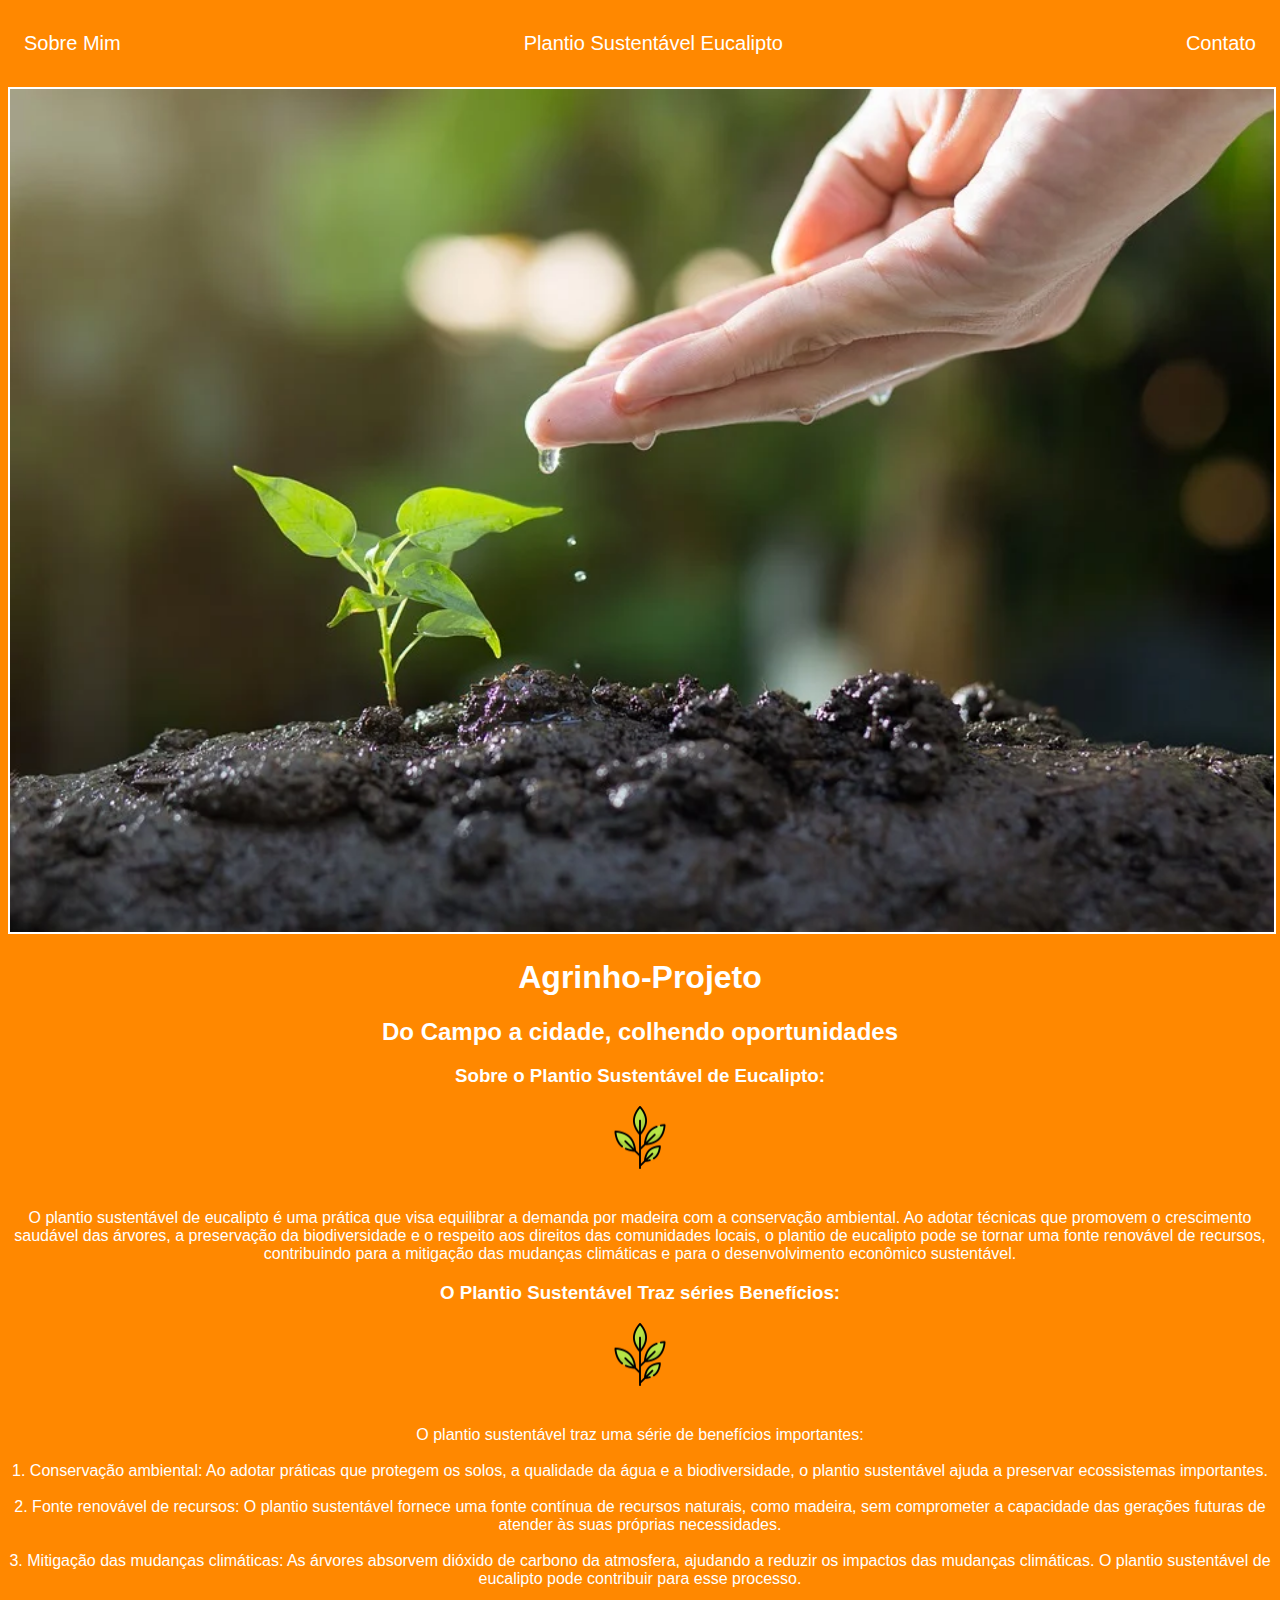
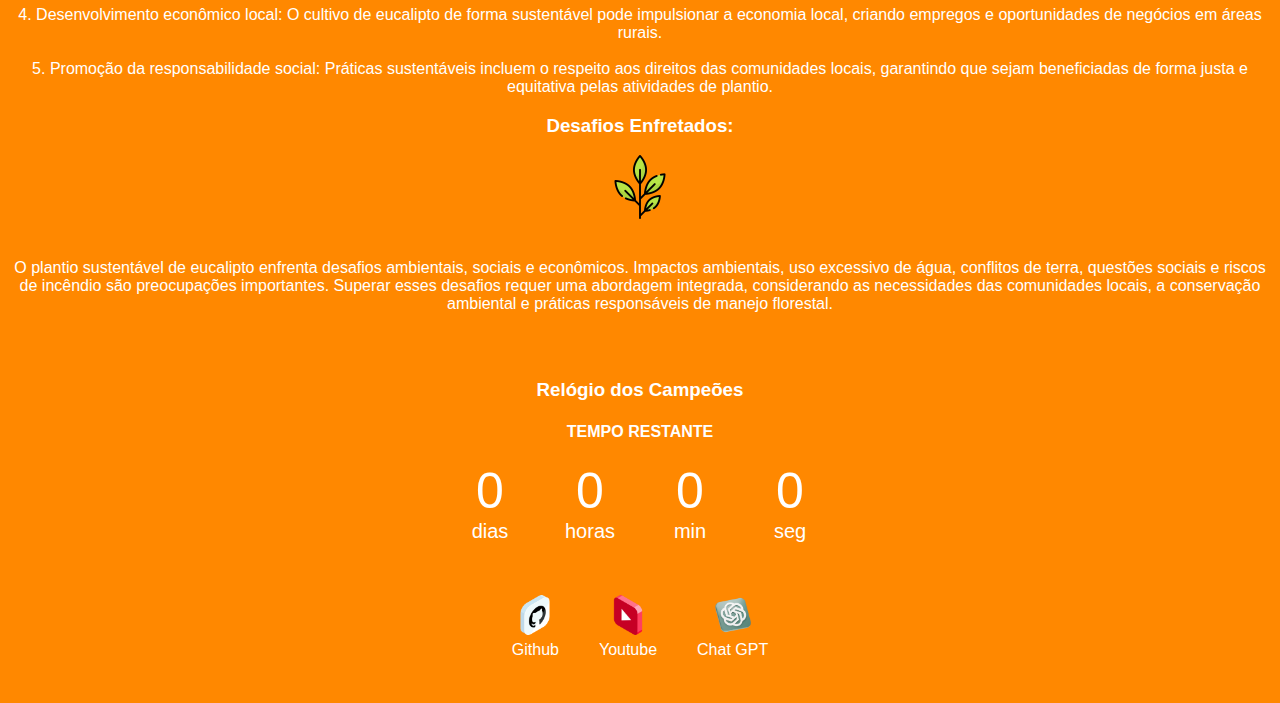
<file: index.html>
<!DOCTYPE html>
<html lang="pt-br">

<head>
    <meta charset="UTF-8">
    <meta http-equiv="X-UA-Compatible" content="IE=edge">
    <meta name="viewport" content="width=device-width, initial-scale=1.0">
    <title>Agrinho 3 ano</title>
    <link rel="stylesheet" href="style.css">
</head>
<style>
    body{
    min-height:200vh;
    }

    ::-webkit-scrollbar 
    {
        width: 10px;
    }

    ::-webkit-scrollbar-track 
    {
        background: rgb(255, 255, 255);
    }

    ::-webkit-scrollbar-thumb 
    {
        background: #ff8800;
        border-radius: 12px;
    }

    ::-webkit-scrollbar-thumb:hover 
    {
        opacity: .95;
    }
  </style>

<body>
    
    <div class="container">
        <nav>
            <ul>
                <li>
                    <a href="index.html">Sobre Mim</a>
                </li>
                <li>
                    <a href="projeto.html">Plantio Sustentável Eucalipto</a>
                    
                </li>
                <li>
                    <a href="contact.html">Contato</a>
                </li>
            </ul>
        </nav>

        <header>
            <div class="center">
                <img src="soil-8080788_960_720.webp"></img>
            </div>
            <h1>Agrinho-Projeto</h1>
            <h2>Do Campo a cidade, colhendo oportunidades</h2>
        </header>

        <main>
            <section>
                <h3>Sobre o Plantio Sustentável de Eucalipto:</h3>
                <p>
                    <img src="eucalipto.png" height="8%" width="5%"></a>
                    <br><br><br>
                    O plantio sustentável de eucalipto é uma prática que visa equilibrar a demanda por madeira com a conservação ambiental. Ao adotar técnicas que promovem o crescimento saudável das árvores, a preservação da biodiversidade e o respeito aos direitos das comunidades locais, o plantio de eucalipto pode se tornar uma fonte renovável de recursos, contribuindo para a mitigação das mudanças climáticas e para o desenvolvimento econômico sustentável.
                </p>
            </section>
            <section>
                <h3>O Plantio Sustentável Traz séries Benefícios:</h3>
                <p>
                    <img src="eucalipto.png" height="8%" width="5%"></a>
                    <br><br><br>
                    O plantio sustentável traz uma série de benefícios importantes:
<br><br>
1. Conservação ambiental: Ao adotar práticas que protegem os solos, a qualidade da água e a biodiversidade, o plantio sustentável ajuda a preservar ecossistemas importantes.
<br><br>
2. Fonte renovável de recursos: O plantio sustentável fornece uma fonte contínua de recursos naturais, como madeira, sem comprometer a capacidade das gerações futuras de atender às suas próprias necessidades.
<br><br>
3. Mitigação das mudanças climáticas: As árvores absorvem dióxido de carbono da atmosfera, ajudando a reduzir os impactos das mudanças climáticas. O plantio sustentável de eucalipto pode contribuir para esse processo.
<br><br>
4. Desenvolvimento econômico local: O cultivo de eucalipto de forma sustentável pode impulsionar a economia local, criando empregos e oportunidades de negócios em áreas rurais.
<br><br>
5. Promoção da responsabilidade social: Práticas sustentáveis incluem o respeito aos direitos das comunidades locais, garantindo que sejam beneficiadas de forma justa e equitativa pelas atividades de plantio.
                </p>
            </section>
            <section>
                <h3>Desafios Enfretados:</h3>
                <p>
                    <img src="eucalipto.png" height="8%" width="5%"></a>
                    <br><br><br>
                    O plantio sustentável de eucalipto enfrenta desafios ambientais, sociais e econômicos. Impactos ambientais, uso excessivo de água, conflitos de terra, questões sociais e riscos de incêndio são preocupações importantes. Superar esses desafios requer uma abordagem integrada, considerando as necessidades das comunidades locais, a conservação ambiental e práticas responsáveis de manejo florestal.
                </p>
            </section>
            <div>
            
            <section  class="container relogio">

                <div  class style="color:White;"align="center"aba-conteudo ativo">
                    <h3  class=aba-conteudo-titulo-principal">Relógio dos Campeões </h3>
                    <h4  class="aba-conteudo-titulo-secundario">Tempo Restante</h4>
                    <div  class="contador">
                        <div  class="contador-digito">
                            <p  class="contador-digito-numero"  id="dias0">7</p>
                            <p  class="contador-digito-texto">dias</p>
                        </div>
                        <div  class="contador-digito">
                            <p  class="contador-digito-numero"  id="horas0">7</p>
                            <p  class="contador-digito-texto">horas</p>
                        </div>
                        <div  class="contador-digito">
                            <p  class="contador-digito-numero"  id="min0">7</p>
                            <p  class="contador-digito-texto">min</p>
                        </div>
                        <div  class="contador-digito">
                            <p  class="contador-digito-numero"  id="seg0">7</p>
                            <p  class="contador-digito-texto">seg</p>
                        </div>
                    </div>
                </div>
            </section>
        </main>

        <footer>
            <a href="https://github.com/leobergamo10" target="_blank" rel="noopener noreferrer">
                <img src="github.png"></img>
                <p>Github</p>
            </a>

            </a>
            <a href="https://www.youtube.com/channel/UCV8brKcxvQI3hgrka5PRm5A" target="_blank" rel="noopener noreferrer">
                <img src="youtube.png"></img>
                <p>Youtube</p>
                <a href="https://chatgpt.com/" target="_blank" rel="noopener noreferrer">
                    <img src="ia.png"></img>
                    <p>Chat GPT</p>
                </a>
            </a>
        </footer>
      
    </div>
</body>
<script src="main.js"></script>
</html>
</file>
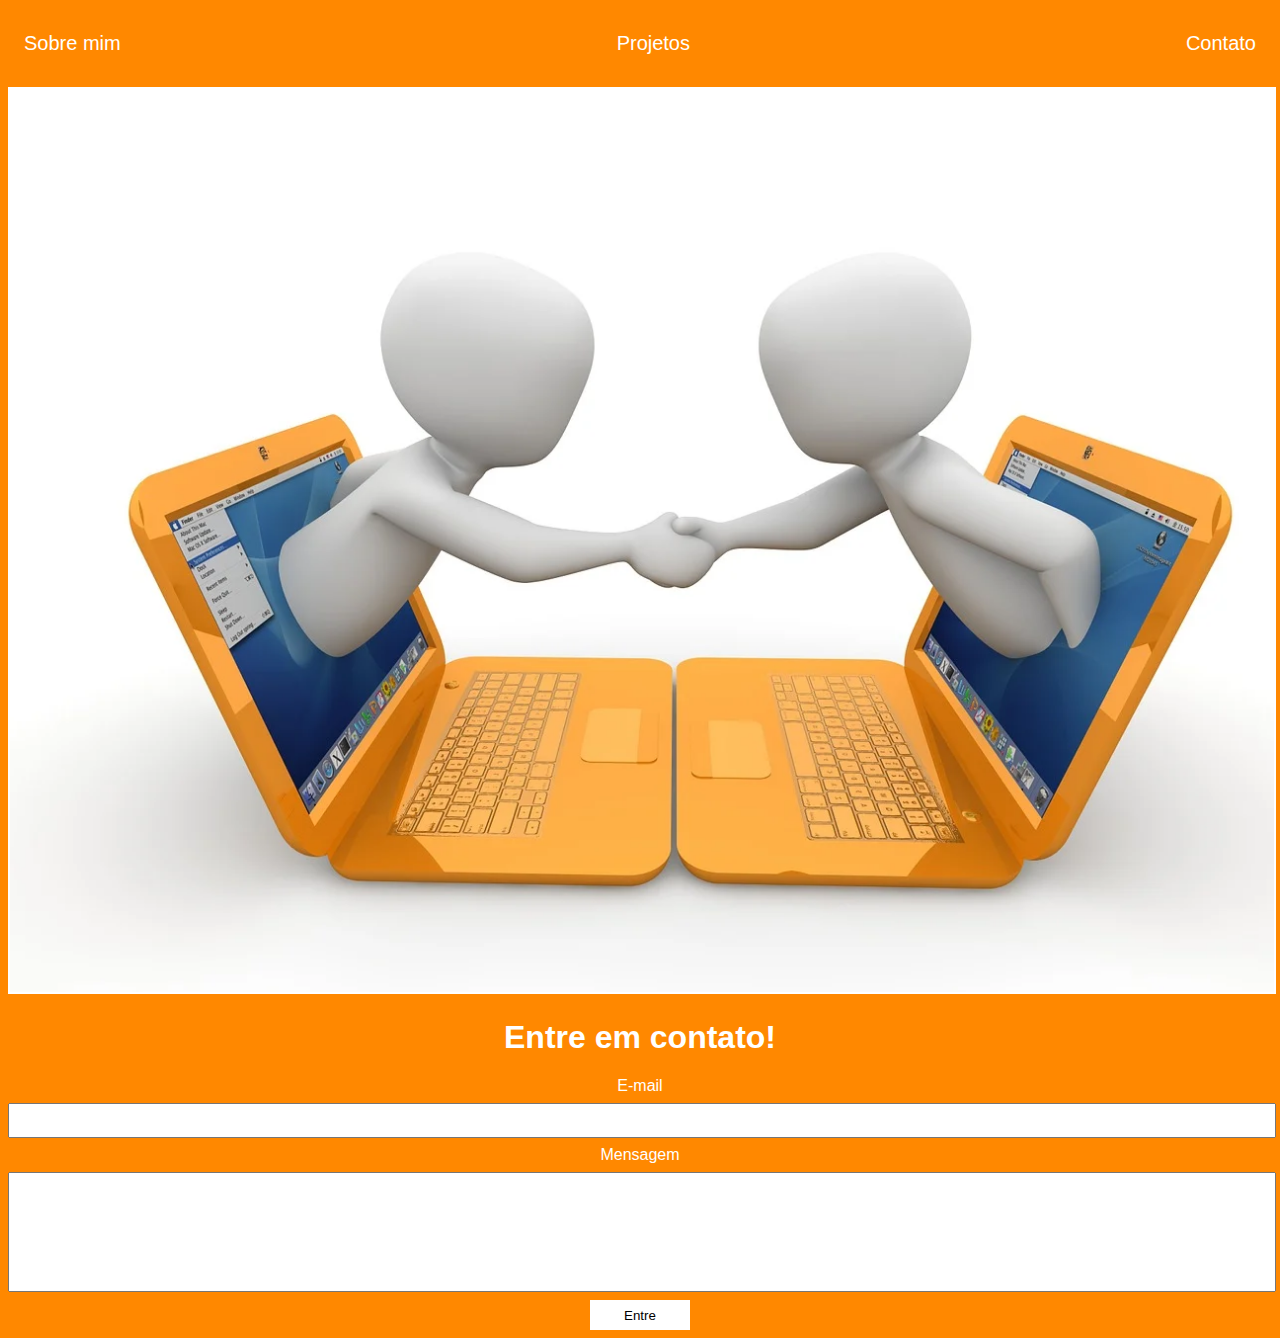
<file: contact.html>
<!DOCTYPE html>
<html lang="pt-br">

    <head>
        <meta charset="UTF-8">
        <meta http-equiv="X-UA-Compatible" content="IE=edge">
        <meta name="viewport" content="width=device-width, initial-scale=1.0">
        <title>Contact</title>
        <link rel="stylesheet" href="style.css">
    </head>

    <body>
        <div class="container">
            <nav>
                <ul>
                    <li>
                        <a href="index.html">Sobre mim</a>
                    </li>
                    <li>
                        <a href="project.html">Projetos</a>
                    </li>
                    <li>
                        <a href="contact.html">Contato</a>
                    </li>
                </ul>
            </nav>

            <header class="center">
                <div>
                    <img src="meeting-1020145_1280.webp"></img>
                </div>
                <h1>Entre em contato!</h1>
            </header>
            <form class="contact-form" action="https://docs.google.com/forms/u/0/?pli=1&tgif=d" method="POST">
                <div>
                    <label for="email">E-mail</label>
                    <input type="email" name="email" required>
                </div>
                <div>
                    <label for="message">Mensagem</label>
                    <input type="text" id="message" name="message" required>
                </div>
                <button type="submit">Entre</button>
                <input type="hidden" name="_next" value="https://github.com/professor-rafael">
                <input type="hidden" name="_subject" value="New submission!">
            </form>
        </div>
    </body
</file>
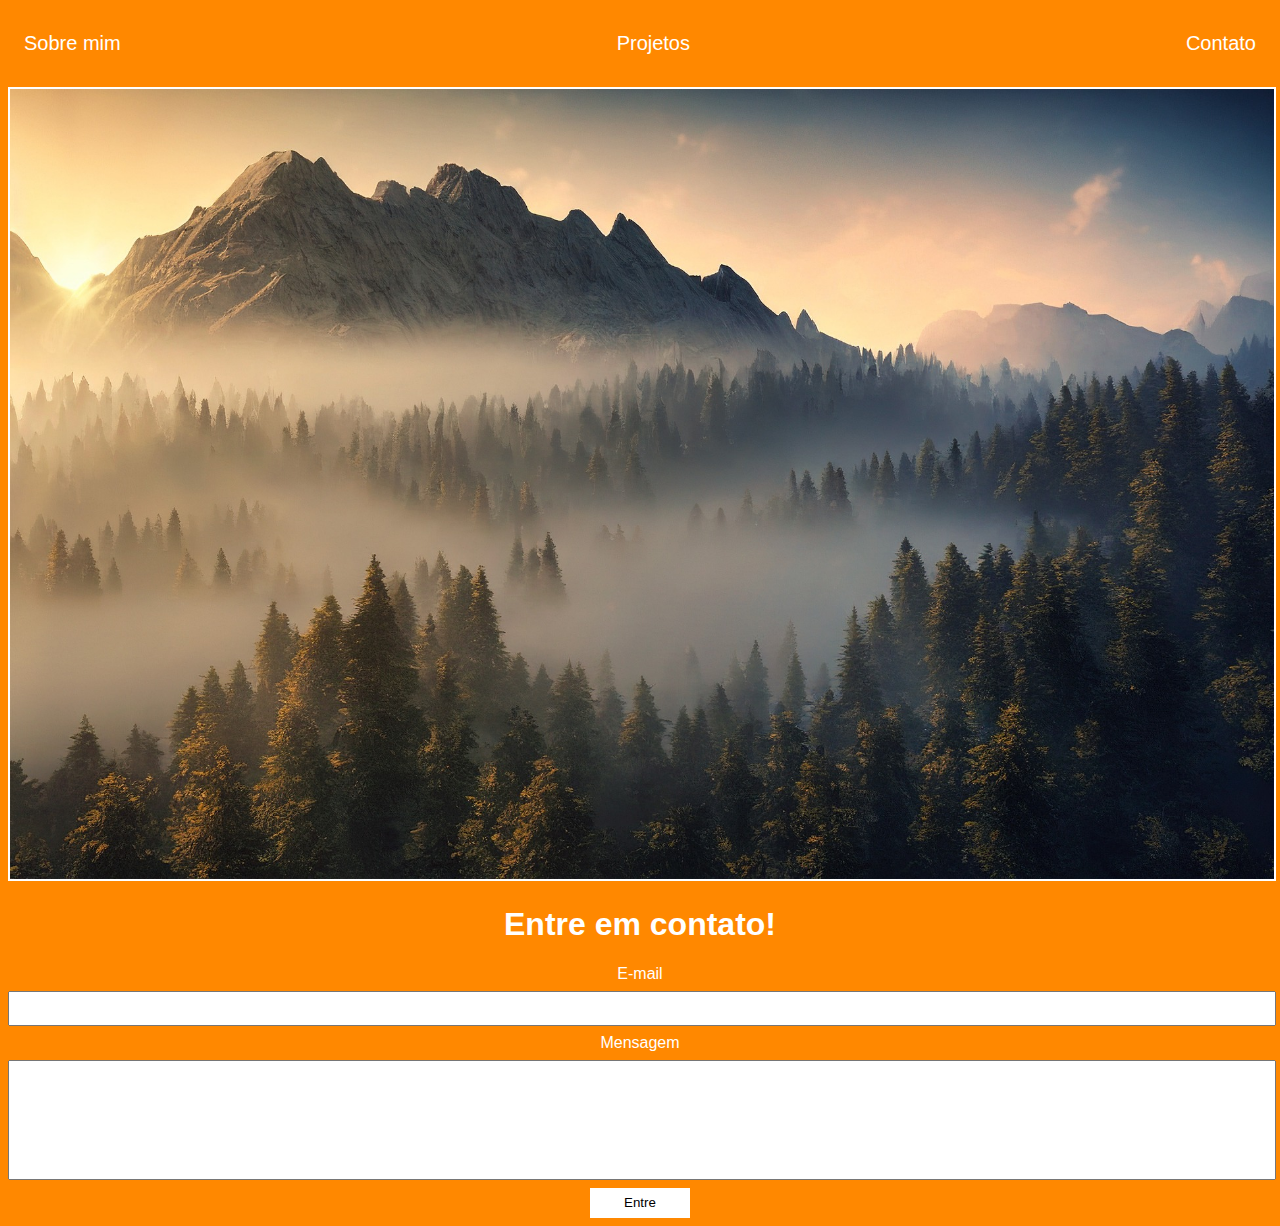
<file: contato.html>
<!DOCTYPE html>
<html lang="pt-br">

    <head>
        <meta charset="UTF-8">
        <meta http-equiv="X-UA-Compatible" content="IE=edge">
        <meta name="viewport" content="width=device-width, initial-scale=1.0">
        <title>Contact</title>
        <link rel="stylesheet" href="style.css">
    </head>

    <body>
        <div class="container">
            <nav>
                <ul>
                    <li>
                        <a href="index.html">Sobre mim</a>
                    </li>
                    <li>
                        <a href="project.html">Projetos</a>
                    </li>
                    <li>
                        <a href="contact.html">Contato</a>
                    </li>
                </ul>
            </nav>

            <header class="center">
                <div>
                    <img src="mountains-7427623_1920.jpg"></img>
                </div>
                <h1>Entre em contato!</h1>
            </header>
            <form class="contact-form" action="https://docs.google.com/forms/u/0/?pli=1&tgif=d" method="POST">
                <div>
                    <label for="email">E-mail</label>
                    <input type="email" name="email" required>
                </div>
                <div>
                    <label for="message">Mensagem</label>
                    <input type="text" id="message" name="message" required>
                </div>
                <button type="submit">Entre</button>
                <input type="hidden" name="_next" value="https://github.com/professor-rafael">
                <input type="hidden" name="_subject" value="New submission!">
            </form>
        </div>
    </body
</file>
<file: style.css>
body {
    color: white;
    background-color: #ff8800;
    font-family: Arial, Helvetica, sans-serif;
    text-align: center;
}

ul {
    display: flex;
    justify-content: space-between;
    list-style-type: none;
    align-items: center;
    padding: 16px;
}

a {
    color: white;
    text-decoration: none;
}

header img {
    width: 100%;
    height: 50%;
    border-radius: 0%;
    border: 2px solid #ffffff;
}

.center {
    text-align: center;
}

h1 {
    color: #ffffff;
}

footer img {
    width: 40px;
    height: 40px;
}

footer {
    display: flex;
    justify-content: center;
}

footer a {
    margin: 20px;
    text-align: center;
}

footer p {
    margin-top: 2px;
}

.container {
    padding: 0px 0px;
}

nav a {
    font-size: 20px;
}

nav a:hover {
    color: #ffffff;
}

.contact-form input{
    width: 100%;
    padding: 8px 0;
    margin: 8px 0;
}

.contact-form input[type=text] {
    height: 100px;
}

button {
    color: black;
    background-color: white;
    border: none;
    width: 100px;
    height: 30px;
}

.relogio{
	justify-content: space-around;
	padding: 2em;
}
.aba-conteudo.ativo{
	display:block;
}
.aba-conteudo{
	display: none;
}
.aba-conteudo-titulo-principal{
	font-size: 28px;
	text-align: center;
}
.aba-conteudo-titulo-secundario{
	text-align: center;
	text-transform: uppercase;
}
.contador{
	display:flex;
	justify-content: center;
	flex-wrap: wrap;
}
.contador-digito {
	padding: 10  26px;
	text-align: center;
	min-width: 100px;
}
.contador-digito-numero{
	font-size: 50px;
	margin: 0;
}
.contador-digito-texto{
	font-size: 20px;
	margin: 0;
}
</file>
